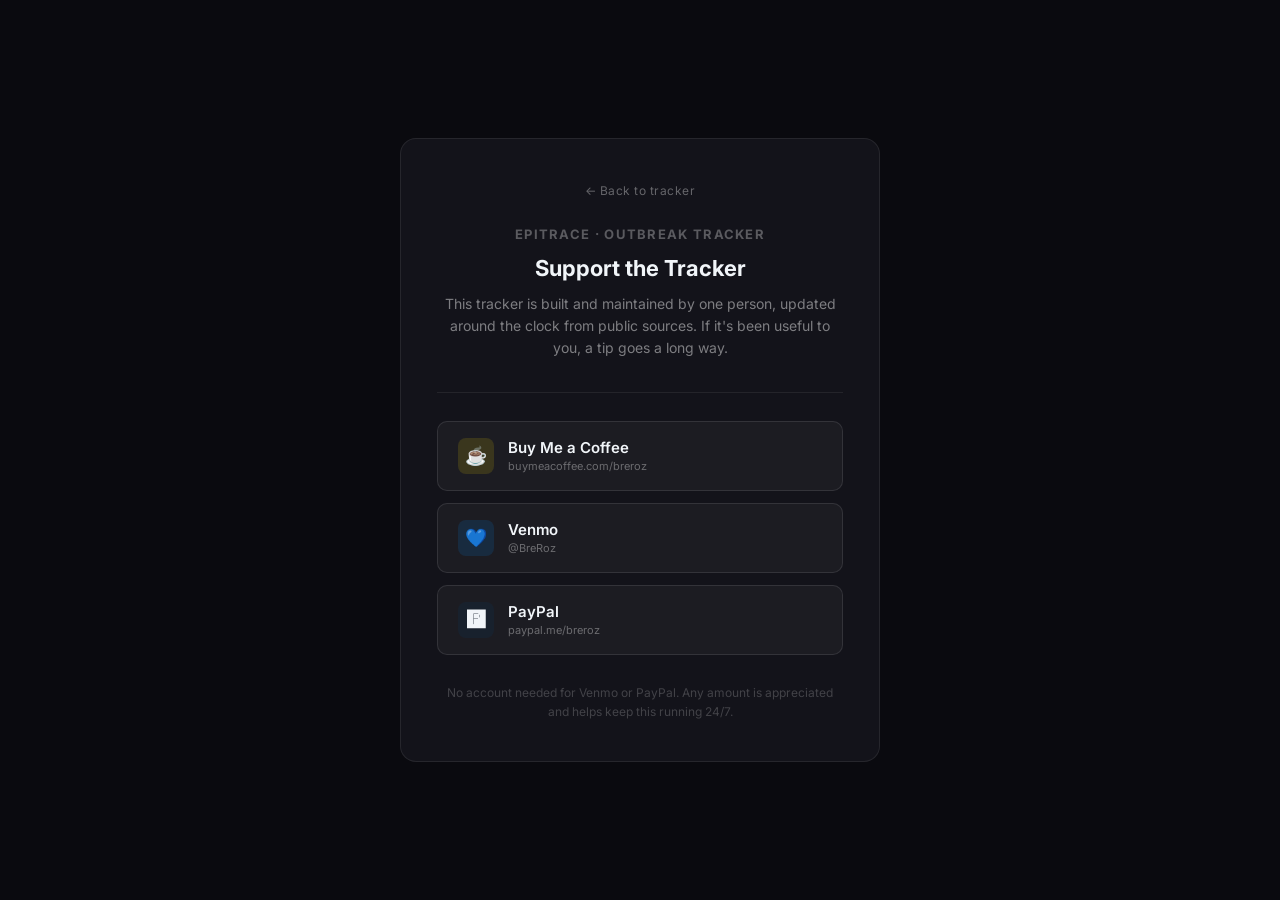
<file: templates/support.html>
<!DOCTYPE html>
<html lang="en">
<head>
  <meta charset="UTF-8">
  <meta name="viewport" content="width=device-width, initial-scale=1.0">
  <title>Support EpiTrace — MV Hondius Hantavirus Tracker</title>
  <link rel="preconnect" href="https://fonts.googleapis.com">
  <link rel="preconnect" href="https://fonts.gstatic.com" crossorigin>
  <link href="https://fonts.googleapis.com/css2?family=Inter:wght@400;500;600;700&display=swap" rel="stylesheet">
  <style>
    *, *::before, *::after { box-sizing: border-box; margin: 0; padding: 0; }

    body {
      font-family: 'Inter', sans-serif;
      background: #0a0a0f;
      color: #e2e8f0;
      min-height: 100vh;
      display: flex;
      flex-direction: column;
      align-items: center;
      justify-content: center;
      padding: 24px;
    }

    .card {
      background: #13131a;
      border: 1px solid rgba(255,255,255,0.08);
      border-radius: 16px;
      padding: 40px 36px;
      max-width: 480px;
      width: 100%;
      text-align: center;
    }

    .back-link {
      display: inline-flex;
      align-items: center;
      gap: 6px;
      font-size: 12px;
      color: rgba(255,255,255,0.35);
      text-decoration: none;
      margin-bottom: 28px;
      letter-spacing: 0.04em;
      transition: color 0.15s;
    }
    .back-link:hover { color: rgba(255,255,255,0.6); }

    .brand {
      font-size: 13px;
      font-weight: 700;
      letter-spacing: 0.1em;
      text-transform: uppercase;
      color: rgba(255,255,255,0.3);
      margin-bottom: 12px;
    }

    h1 {
      font-size: 22px;
      font-weight: 700;
      color: #f1f5f9;
      margin-bottom: 10px;
      line-height: 1.3;
    }

    .sub {
      font-size: 14px;
      color: rgba(255,255,255,0.45);
      line-height: 1.6;
      margin-bottom: 32px;
    }

    .divider {
      height: 1px;
      background: rgba(255,255,255,0.07);
      margin: 0 0 28px;
    }

    .options {
      display: flex;
      flex-direction: column;
      gap: 12px;
    }

    .option-btn {
      display: flex;
      align-items: center;
      gap: 14px;
      padding: 16px 20px;
      border-radius: 10px;
      border: 1px solid rgba(255,255,255,0.1);
      background: rgba(255,255,255,0.04);
      color: #f1f5f9;
      text-decoration: none;
      font-size: 15px;
      font-weight: 600;
      transition: background 0.15s, border-color 0.15s, transform 0.1s;
      cursor: pointer;
    }
    .option-btn:hover {
      background: rgba(255,255,255,0.08);
      border-color: rgba(255,255,255,0.2);
      transform: translateY(-1px);
    }
    .option-btn:active { transform: translateY(0); }

    .option-icon {
      width: 36px;
      height: 36px;
      border-radius: 8px;
      display: flex;
      align-items: center;
      justify-content: center;
      font-size: 18px;
      flex-shrink: 0;
    }
    .icon-venmo   { background: #008CFF22; }
    .icon-paypal  { background: #00457C22; }
    .icon-bmac    { background: #FFDD0022; }

    .option-label { text-align: left; }
    .option-label span {
      display: block;
      font-size: 11px;
      font-weight: 400;
      color: rgba(255,255,255,0.35);
      margin-top: 2px;
    }

    .option-btn--disabled {
      opacity: 0.4;
      pointer-events: none;
      cursor: default;
    }
    .coming-soon {
      margin-left: auto;
      font-size: 10px;
      font-weight: 600;
      letter-spacing: 0.06em;
      color: rgba(255,255,255,0.3);
      text-transform: uppercase;
      background: rgba(255,255,255,0.06);
      padding: 3px 8px;
      border-radius: 4px;
    }

    .footer-note {
      margin-top: 28px;
      font-size: 12px;
      color: rgba(255,255,255,0.2);
      line-height: 1.6;
    }
  </style>
</head>
<body>

  <div class="card">
    <a href="/" class="back-link">← Back to tracker</a>

    <div class="brand">EpiTrace · Outbreak Tracker</div>
    <h1>Support the Tracker</h1>
    <p class="sub">This tracker is built and maintained by one person, updated around the clock from public sources. If it's been useful to you, a tip goes a long way.</p>

    <div class="divider"></div>

    <div class="options">

      <a href="https://buymeacoffee.com/breroz" target="_blank" rel="noopener" class="option-btn">
        <div class="option-icon icon-bmac">☕</div>
        <div class="option-label">
          Buy Me a Coffee
          <span>buymeacoffee.com/breroz</span>
        </div>
      </a>

      <a href="https://venmo.com/BreRoz" target="_blank" rel="noopener" class="option-btn">
        <div class="option-icon icon-venmo">💙</div>
        <div class="option-label">
          Venmo
          <span>@BreRoz</span>
        </div>
      </a>

      <a href="https://paypal.me/breroz" target="_blank" rel="noopener" class="option-btn">
        <div class="option-icon icon-paypal">🅿</div>
        <div class="option-label">
          PayPal
          <span>paypal.me/breroz</span>
        </div>
      </a>

    </div>

    <p class="footer-note">No account needed for Venmo or PayPal. Any amount is appreciated and helps keep this running 24/7.</p>
  </div>

</body>
</html>
</file>
